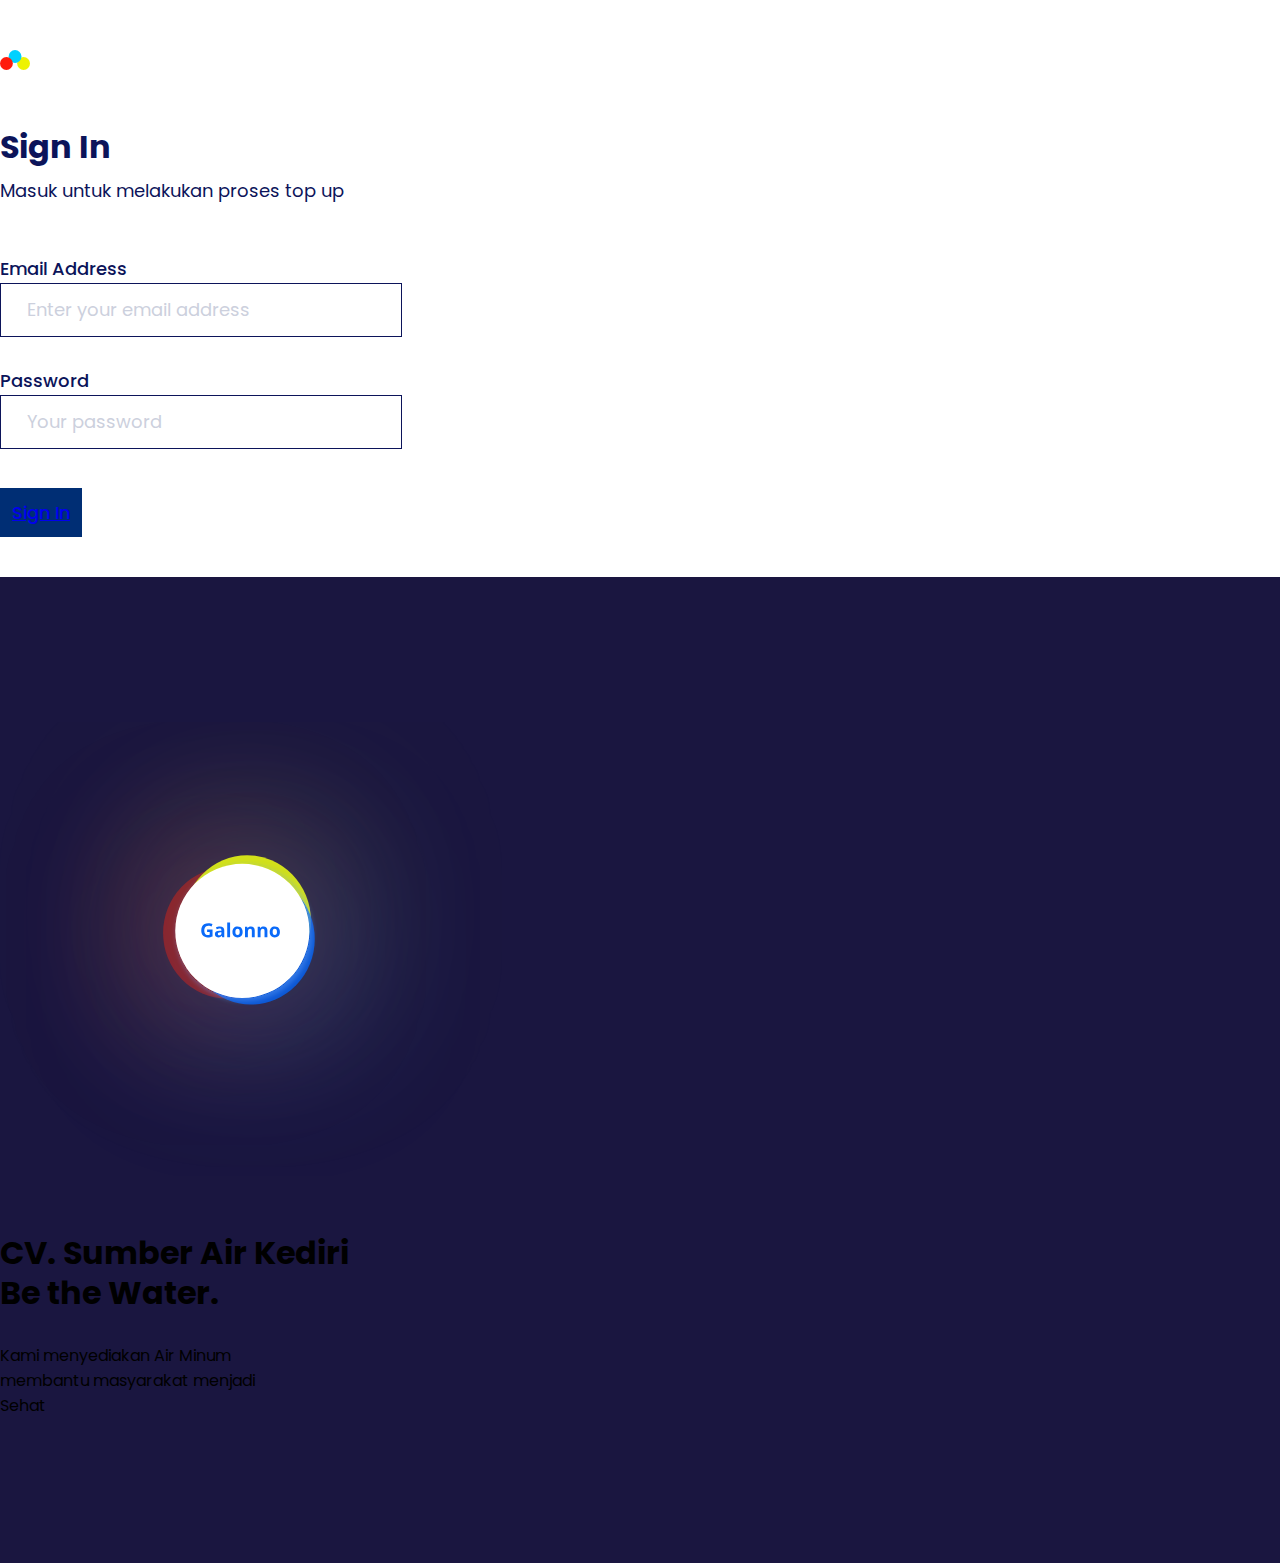
<file: index.html>
<!doctype html>
<html lang="en">

<head>
    <meta charset="UTF-8">
    <meta http-equiv="X-UA-Compatible" content="IE=edge">
    <meta name="viewport" content="width=device-width, initial-scale=1.0">

    <!-- Bootstrap CSS -->
    <link href="https://cdn.jsdelivr.net/npm/bootstrap@5.0.1/dist/css/bootstrap.min.css" rel="stylesheet"
        integrity="sha384-+0n0xVW2eSR5OomGNYDnhzAbDsOXxcvSN1TPprVMTNDbiYZCxYbOOl7+AMvyTG2x" crossorigin="anonymous">

    <!-- Custom CSS -->
    <link rel="stylesheet" href="utilities.css">
    <link rel="stylesheet" href="sign-in.css">

    <!-- Google Font -->
    <link rel="preconnect" href="https://fonts.gstatic.com">
    <link
        href="https://fonts.googleapis.com/css2?family=Poppins:ital,wght@0,100;0,200;0,300;0,400;0,500;0,600;0,700;0,800;0,900;1,100;1,200;1,300;1,400;1,500;1,600;1,700;1,800;1,900&display=swap"
        rel="stylesheet">

    <title>Galonno-Admin</title>
</head>

<body>
    <!-- Sign In -->
    <section class="sign-in mx-auto">
        <div class="row">
            <div class="col-xxl-5 col-lg-6 my-auto py-lg-0 pt-lg-50 pb-lg-50 pt-30 pb-47 px-0">
                <form action="">
                    <div class="container mx-auto">
                        <div class="pb-50">
                            <a class="navbar-brand" href="../index.html">
                                <svg width="30" height="20" viewBox="0 0 30 20" fill="none" xmlns="http://www.w3.org/2000/svg">
                                    <ellipse cx="23.5818" cy="13.477" rx="6.41824" ry="6.50284" fill="#EDF200" fill-opacity="0.99"/>
                                    <ellipse cx="15.0507" cy="6.50284" rx="6.41824" ry="6.50284" fill="#00D1FF"/>
                                    <ellipse cx="6.41824" cy="13.4972" rx="6.41824" ry="6.50284" fill="#FF1B0D"/>
                                    </svg>
                                    
                            </a>
                        </div>
                        <h2 class="text-4xl fw-bold color-palette-1 mb-10">Sign In</h2>
                        <p class="text-lg color-palette-1 m-0">Masuk untuk melakukan proses top up</p>
                        <div class="pt-50">
                            <label for="email" class="form-label text-lg fw-medium color-palette-1 mb-10">Email
                                Address</label>
                            <input type="email" class="form-control rounded-pill text-lg" id="email" name="email"
                                aria-describedby="email" placeholder="Enter your email address">
                        </div>
                        <div class="pt-30">
                            <label for="password"
                                class="form-label text-lg fw-medium color-palette-1 mb-10">Password</label>
                            <input type="password" class="form-control rounded-pill text-lg" id="password"
                                name="password" aria-describedby="password" placeholder="Your password">
                        </div>
                        <div class="button-group d-flex flex-column mx-auto pt-50">
                            <a class="btn btn-sign-in fw-medium text-lg text-white rounded-pill mb-16"
                                href="./overview.html" role="button"> Sign In</a>
                            <!-- <button type="submit"
                                class="btn btn-sign-in fw-medium text-lg text-white rounded-pill mb-16"
                                role="button">Continue to Sign In</button> -->
                            
                        </div>
                    </div>
                </form>
            </div>
            <div class="col-xxl-7 col-lg-6 bg-blue text-center pt-lg-145 pb-lg-145 d-lg-block d-none">
                <img src="./asset/cvlogo.svg" width="502" height="391.21" class="img-fluid pb-50" alt="">
                <h2 class="text-4xl fw-bold text-white mb-30">CV. Sumber Air Kediri<br>
                    Be the Water.</h2>
                <p class="text-white m-0">Kami menyediakan Air Minum<br> membantu masyarakat menjadi<br>
                    Sehat</p>
            </div>
        </div>
    </section>

    <script src="https://cdn.jsdelivr.net/npm/bootstrap@5.0.1/dist/js/bootstrap.bundle.min.js"
        integrity="sha384-gtEjrD/SeCtmISkJkNUaaKMoLD0//ElJ19smozuHV6z3Iehds+3Ulb9Bn9Plx0x4" crossorigin="anonymous">
    </script>


</body>

</html>
</file>
<file: utilities.css>
*{
    margin: 0;
    box-sizing: border-box;
    font-family: 'Poppins', sans-serif;
}

/* Container */
.container-fluid {
    padding-right: 16px;
    padding-left: 16px;
}

/* Small devices (landscape phones, 576px and up) */
@media (min-width: 576px) { 
    .container-fluid {
        padding-right: 40px;
        padding-left: 40px;
    }
 }

/* Large devices (desktops, 992px and up) */
@media (min-width: 992px) { 
    .container-fluid {
    padding-right: 70px;
    padding-left: 70px;
} }

/* X-Large devices (large desktops, 1200px and up) */
@media (min-width: 1200px) { 
    .container-fluid {
        padding-right: 100px;
        padding-left: 100px;
    }
 }

@media (min-width: 1400px){
    .container-xxl{
        max-width: 1420px;
    }
}
/*  */

/* Padding */
.pt-40{
    padding-top: 2.5rem;
}

.pb-40{
    padding-bottom: 2.5rem;
}

.pt-30{
    padding-top: 1.875rem;
}

.pb-30{
    padding-bottom: 1.875rem;
}

.ps-30{
    padding-left: 1.875rem;
}

.pe-30{
    padding-right: 1.875rem;
}

.pt-10{
    padding-top: 0.625rem;
}

.pb-10{
    padding-bottom: 0.625rem;
}

.pt-100{
    padding-top: 6.25rem;
}

.pb-100{
    padding-bottom: 6.25rem;
}

.pt-70{
    padding-top: 4.375rem;
}

.pt-50{
    padding-top: 3.125rem;
}

.pb-50{
    padding-bottom: 3.125rem;
}

.pb-15{
    padding-bottom: 0.938rem;
}

.pt-15{
    padding-top: 0.938rem;
}

.pt-60{
    padding-top: 3.75rem;
}

.ps-15{
    padding-left: 0.938rem;
}

.pe-15{
    padding-right: 0.938rem;
}

.pb-20{
    padding-bottom: 1.25rem;
}

.pt-20{
    padding-top: 1.25rem;
}

.pb-47{
    padding-bottom: 2.938rem;
}

.pb-52{
    padding-bottom: 3.25rem;
}

.pt-130{
    padding-top: 8.125rem;
}

.pt-150{
    padding-top: 9.375rem;
}

.pb-150{
    padding-bottom: 9.375rem;
}

.pb-80{
    padding-bottom: 5rem;
}

.pt-145{
    padding-top: 9.063rem;
}

.pt-0{
    padding-top: 0rem;
}

.pt-73{
    padding-top: 4.563rem;
}

.pe-8{
    padding-right: 0.5rem;
}

.ps-8{
    padding-left: 0.5rem;
}

/*  */


/* Margin */
.m-32{
    margin: 2rem;
}
.mt-30{
    margin-top: 1.875rem;
}

.mt-10{
    padding-top: 0.625rem;
}

.mt-20{
    margin-top: 1.25rem; 
}

.mt-25{
    margin-top: 1.563rem;
}

.mt-6{
    margin-top: 0.375rem;
}

.mb-25{
    margin-bottom: 1.563rem;
}

.mb-30{
    margin-bottom: 1.875rem;
}

.mb-40{
    margin-bottom: 2.5rem;
}

.me-20{
    margin-right: 1.25rem;
}

.mb-10{
    margin-bottom: 0.625rem;
}

.mb-16{
    margin-bottom: 1rem;
}

.mb-12{
    margin-bottom: 0.75rem;
}

.ms-12{
    margin-left: 0.75rem;
}

.mb-6{
    margin-bottom: 0.375rem;
}

.mb-24{
    margin-bottom: 1.5rem;
}

.mb-20{
    margin-bottom: 1.25rem;
}

.mb-14{
    margin-bottom: 0.875rem;
}

/*  */


/* Color Palette */
.color-palette-1{
    color: #0C145A;
}

.color-palette-2{
    color: #7E8CAC;
}

.color-palette-3{
    color: #CCD0DD;
}

.color-palette-4{
    color: #4D17E2;
}

/*  */


/* FONT */
.fw-semibold{
    font-weight: 600;
}

.fw-medium{
    font-weight: 500;
}

.text-5xl{
    font-size: 2.625rem;
    line-height: 2.5rem;
}

.text-4xl{
    font-size: 2rem;
    line-height: 2.5rem;
}

.text-3xl{
    font-size: 1.75rem;
    line-height: 2.25rem;
}

.text-2xl{
    font-size: 1.375rem;
    line-height: 1.75rem;
}

.text-xl{
    font-size: 1.25rem;
    line-height: 2rem;
}

.text-lg{
    font-size: 1.125rem;
    line-height: 1.75rem;
}

.text-sm{
    font-size: 0.875rem;
    line-height: 1.25rem;
}

.text-xs{
    font-size: 0.75rem;
    line-height: 1rem;
}

.text-xxs{
    font-size: 0.625rem;
    line-height: 1rem;
}
/*  */


/* Small devices (landscape phones, 576px and up) */
@media (min-width: 576px) { 
   
 }
/* Medium devices (landscape phones, 768px and up) */
@media (min-width: 768px) { 
   /* Padding */
.pe-md-25{
    padding-right: 1.563rem;
}

.ps-md-25{
    padding-left: 1.563rem;
}

.pt-md-50{
    padding-top: 3.125rem !important;
}

.pb-md-50{
    padding-bottom: 3.125rem;
}

.pb-md-15{
    padding-bottom: 0.938rem;
}

.pt-md-15{
    padding-top: 0.938rem;
}

.ps-md-15{
    padding-left: 0.938rem;
}

.pe-md-15{
    padding-right: 0.938rem;
}

.pb-md-145{
    padding-bottom: 9.063rem;
}

.pt-md-100{
    padding-top: 6.25rem;
}

.pt-md-179{
    padding-top: 11.188rem;
}

.pb-md-179{
    padding-bottom: 11.188rem;
}

.pt-md-145{
    padding-top: 9.063rem;
}

.pb-md-212{
    padding-bottom: 13.25rem;
}

/*  */

/* Margin */
.mb-md-10{
    margin-bottom: 0.625rem !important;
}
/*  */

 }

/* Large devices (desktops, 992px and up) */
@media (min-width: 992px) { 
    /* Padding */
    .pt-lg-100{
        padding-top: 6.25rem;
    }

    .pb-lg-100{
        padding-bottom: 6.25rem;
    }

    .pt-lg-227{
        padding-top: 14.188rem;
    }

    .pb-lg-227{
        padding-bottom: 14.188rem;
    }
    
    .pe-lg-60{
        padding-right: 3.75rem;
    }

    .ps-lg-60{
        padding-left: 3.75rem;
    }

    .pt-lg-60{
        padding-top: 3.75rem;
    }
   
    .pt-lg-145{
        padding-top: 9.063rem;
    }

    .pb-lg-145{
        padding-bottom: 9.063rem;
    }

    .pt-lg-40{
        padding-top: 2.5rem;
    }

    .pb-lg-40{
        padding-bottom: 2.5rem;
    }

    .pt-lg-50{
        padding-top: 3.125rem;
    }

    .pb-lg-50{
        padding-bottom: 3.125rem;
    }
    /*  */


    /* Margin */
    .me-lg-35{
        margin-right: 2.2rem;
    }
    
    .ms-lg-35{
        margin-left: 2.2rem;
    }

    .me-lg-20{
        margin-right: 1.25rem;
    }
    
    .ms-lg-40{
        margin-left: 2.5rem;
    }

    /*  */
}


/* X-Large devices (large desktops, 1200px and up) */
@media (min-width: 1200px) { 
    .container-fluid {
        padding-right: 100px;
        padding-left: 100px;
    }
 }

@media (min-width: 1400px){
    .container-xxl{
        max-width: 1420px;
    }
}

    /*  */
</file>
<file: sign-in.css>
/* Sign-in */
.sign-in .img-fluid{
    max-width: 100%;
    height: auto;
}

.sign-in .bg-blue{
    background-color: #1A1640;
}

.sign-in input[type="password"],
.sign-in input[type="email"]{
    border: 1px solid #0C145A;
    padding: 0.75rem 1.625rem;
    color: #0C145A;
}

.sign-in input[type="password"]:focus-within,
.sign-in input[type="email"]:focus-within{
    color: #0C145A;
}

.sign-in input[type="password"]::placeholder,
.sign-in input[type="email"]::placeholder{
    color: #CCD0DD;
}

.sign-in .btn-sign-in{
    padding: 0.75rem;
    background-color: #002E74;
}

.sign-in .btn-sign-up{
    padding: 0.75rem;
    background-color: #E7EAF5;
}


.sign-in .button-group{
    width: 100%;
}

@media (min-width: 992px){
    .sign-in .container,
    .sign-in input[type="password"],
    .sign-in input[type="email"]{
        max-width: 437px;
    }
    }

/*  */
</file>
